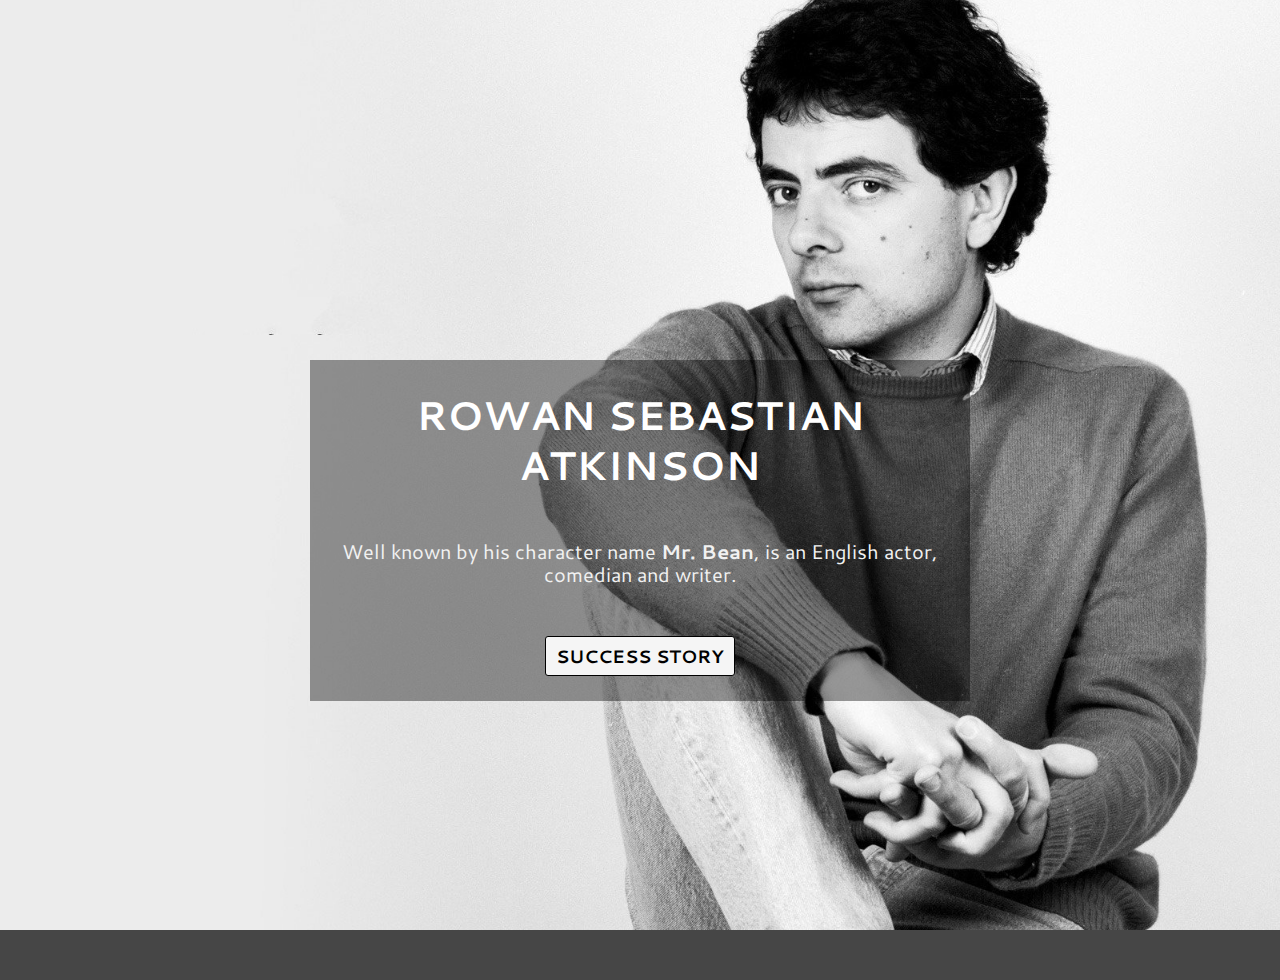
<file: index.html>
<!DOCTYPE html>
<html lang="en">
<head>
  <meta charset="utf-8">
  <title>🐻 mr.bean</title>
    <meta name="viewport" content="width=device-width, initial-scale=1" />
    
    <link href="http://fonts.googleapis.com/css?family=Kotta+One|Cantarell:400,700" rel="stylesheet" type="text/css">
    
     <!-- For background-image -->
    <link rel="stylesheet" href="responsive-full-background-image.css">
    
    <link rel="stylesheet" href="css/main.css">

 
</head>

<body>
  <header class="container">
    <section class="content">
      <div id="home">
      <h1><strong>Rowan Sebastian Atkinson</strong></h1>
      <p class="sub-title"> Well known by his character name <strong>Mr. Bean</strong>, is an English actor, comedian and writer.</p>
      <p><a class="button" href="about.html">Success Story</a></p>
      </div>
    </section>
  </header>
</body>
</html>
</file>
<file: responsive-full-background-image.css>
body {
  background-image: url(images/bean3.jpg);
  background-position: center center;
  background-repeat: no-repeat;
  background-attachment: fixed;
  background-size: cover;
  background-color:#464646;
}

/* For mobile devices */
@media only screen and (max-width: 767px) {
  body {
    background-image: url(images/bean1.jpg);
  }
	}
</file>
<file: css/main.css>
html, body, .container {
  height: 100%;
}

html, body, h1, p, a, div, section {
  margin: 0;
  padding: 0;
  font-size: 100%;
  font: inherit; 
}

body { 
  font: 18px/23px "Cantarell", sans-serif;
  color: #ffffff;
}

h1 {
  color: #fff;
  text-transform: uppercase;
  font-size: 40px;
  line-height: 50px;
  font-weight: 400;
  margin-top: 20px;
}

a {
  color: #ffffff;
}

p {
  margin: 0 0 15px 0;
}

strong {
  font-weight: 700;
}
#home
{
  margin: auto;
  background: rgb(0, 0, 0); /* Fallback color */
  background: rgba(0, 0, 0, 0.4); /* Black background with 0.5 opacity */
  color: #f1f1f1;
  width: 50%;
  padding: 10px;
}

.container {
  display: table;
  padding-top: 80px;
  width: 100%;
}

.content {
  display: table-cell;
  vertical-align: middle;
  text-align: center;
}

.sub-title {
  margin: 50px auto;
  font-size: 20px;
  line-height: 23px;
}

.button {
  display: inline-block;
  background-color: #f5f5f5;
  padding: 6px 10px;
  color: #000;
  border: 1px solid #000;
  border-radius: 3px;
  font-weight: 600;
  line-height: normal;
  text-decoration: none;
  text-align: center;
  text-transform: uppercase;
}


/* Media Queries */
@media only screen and (max-width: 340px) {
  
  .container {
    position: relative;
    display: block;
    float: left;
    vertical-align: baseline;
    margin: 0 auto;
    padding: 80px 0 0 0;
  }
 
  
  body h1 {
    font-size: 18px;
    line-height: 23px;
  } 
  
  .content {  
    display: inline;
    margin: 0 auto;
    padding-top: 80px;
    vertical-align: baseline;
  }

  .sub-title {
    font-size: 14px;
    line-height: 21px;
  }

  .button, p {
    max-width: 150px;
    margin: 0 auto;
    font-size: 15px;
    line-height: 20px;
  }

  html, body, .container {
    height: auto;
  }
}
</file>
